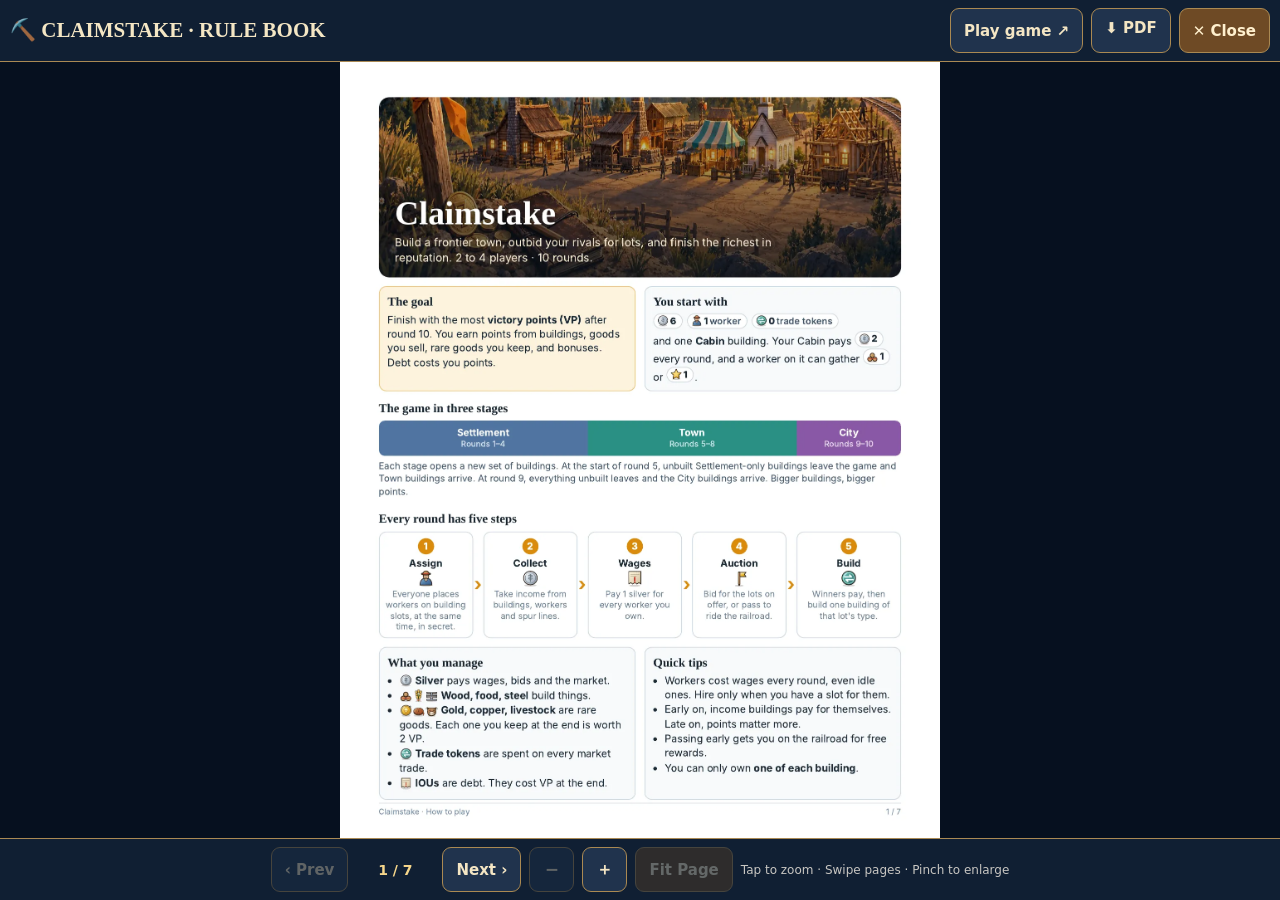
<file: site/rules/index.html>
<!doctype html>
<html lang="en">
<head>
<meta charset="utf-8">
<meta name="viewport" content="width=device-width,initial-scale=1,viewport-fit=cover">
<meta name="theme-color" content="#0a1424">
<title>Claimstake — Rule Book</title>
<style>
:root{color-scheme:dark;font-family:system-ui,-apple-system,Segoe UI,sans-serif;color:#f4e6c4;background:#091426}
*{box-sizing:border-box}
html,body{height:100%;margin:0;overflow:hidden}
body{height:100vh;height:100dvh;display:flex;flex-direction:column;min-width:0}
button,a{font:600 15px/1.2 system-ui,sans-serif;color:#f4e6c4;border:1px solid #aa8952;background:#20334d;border-radius:9px;min-width:45px;min-height:45px;padding:10px 13px;text-align:center;text-decoration:none;cursor:pointer}
button:disabled{opacity:.35;cursor:not-allowed}
button:focus-visible,a:focus-visible{outline:3px solid #fae19a;outline-offset:2px}
.top,.foot{display:flex;align-items:center;gap:8px;padding:8px max(10px,env(safe-area-inset-right)) 8px max(10px,env(safe-area-inset-left));background:#101f33;flex:0 0 auto}
.top{border-bottom:1px solid #a98954}
.foot{border-top:1px solid #a98954;padding-bottom:max(8px,env(safe-area-inset-bottom));justify-content:center}
.top strong{font:700 clamp(14px,3.1vw,21px)/1.25 Georgia,serif;flex:1;min-width:0}
.top button{background:#6e4a25;color:#fff0ce}
#return{display:inline-flex;align-items:center}
#frame{position:relative;display:block;flex:1 1 0;min-height:0;min-width:0;overflow:hidden;touch-action:none;user-select:none;background:#06101f;isolation:isolate;cursor:zoom-in}
#page{position:absolute;inset:0;display:block;width:100%;height:100%;max-width:100%;max-height:100%;object-fit:contain;object-position:center;transform:translate3d(0,0,0) scale(1);transform-origin:center center;pointer-events:none;-webkit-user-drag:none}
#page.zoomed{cursor:move}
#loading{position:absolute;inset:auto 8px 14px;pointer-events:none;text-align:center;font-size:13px;text-shadow:0 1px 3px #000}
#loading:empty{display:none}
#counter{white-space:nowrap;min-width:78px;text-align:center;color:#f6d68b;font-weight:700;font-size:14px}
#zoomIn,#zoomDown{font-size:17px}#fitPage{white-space:nowrap;background:#674621;color:#fff1ca}
#hint{font-size:12px;color:#c8c6c2;text-align:center;white-space:nowrap}
body.embedded .top{display:none}
@media(max-width:560px){.top{gap:7px}.top strong{font-size:13px}.top button{padding:9px}button,a{font-size:14px;padding:8px 11px}.foot{gap:5px;flex-wrap:wrap}#hint{display:none}#counter{min-width:61px}}
@media(prefers-reduced-motion:no-preference){#page{transition:transform .12s ease-out}#frame.dragging #page{transition:none}}
</style>
</head>
<body>
<div class="top"><strong>⛏️ CLAIMSTAKE · RULE BOOK</strong><a id="return" href="../">Play game ↗</a><a id="dl" href="../claimstake-rules.pdf" download>⬇ PDF</a><button id="close" type="button" aria-label="Close the rule book">✕ Close</button></div>
<main id="frame" role="region" tabindex="0" aria-label="Rule book page; swipe to change pages, tap to zoom, drag or pinch when zoomed"><img id="page" src="./page-1.webp" alt="Claimstake rule book, page 1 of 7" decoding="async" fetchpriority="high" draggable="false"><div id="loading" role="status" aria-live="polite"></div></main>
<div class="foot"><button id="prev" type="button" aria-label="Previous rule book page">‹ Prev</button><output id="counter" aria-live="polite">1 / 7</output><button id="next" type="button" aria-label="Next rule book page">Next ›</button><button id="zoomDown" type="button" aria-label="Zoom out" title="Zoom out">−</button><button id="zoomIn" type="button" aria-label="Zoom in" title="Zoom in">＋</button><button id="fitPage" type="button" aria-label="Fit entire rulebook page to screen">Fit Page</button><span id="hint">Tap to zoom · Swipe pages · Pinch to enlarge</span></div>
<script>
(()=>{
'use strict';
const embedded=new URLSearchParams(location.search).get('embedded')==='1';
if(embedded)document.body.classList.add('embedded');
const frame=document.getElementById('frame'),pic=document.getElementById('page'),status=document.getElementById('loading');
const prev=document.getElementById('prev'),next=document.getElementById('next'),counter=document.getElementById('counter'),zoomInButton=document.getElementById('zoomIn'),zoomDownButton=document.getElementById('zoomDown'),fitButton=document.getElementById('fitPage');
const pointers=new Map();
const MAX_ZOOM=4;
let current=1,zoom=1,panX=0,panY=0,begin=null,lastPinch=0,wasPinching=false,tapTimer=null;
function bounds(){
 const ratio=pic.naturalWidth&&pic.naturalHeight?pic.naturalWidth/pic.naturalHeight:1445/1870,w=frame.clientWidth,h=frame.clientHeight,fitW=Math.min(w,h*ratio),fitH=fitW/ratio;
 return {x:Math.max(0,(fitW*zoom-w)/2),y:Math.max(0,(fitH*zoom-h)/2)};
}
function paint(){
 const b=bounds();panX=Math.max(-b.x,Math.min(b.x,panX));panY=Math.max(-b.y,Math.min(b.y,panY));
 pic.style.transform='translate3d('+panX+'px,'+panY+'px,0) scale('+zoom+')';
 zoomInButton.disabled=zoom>=MAX_ZOOM;zoomDownButton.disabled=zoom<=1;fitButton.disabled=zoom===1;
 frame.style.cursor=zoom>1?'grab':'zoom-in';
}
function setZoom(value,x=frame.clientWidth/2,y=frame.clientHeight/2){
 value=Math.max(1,Math.min(MAX_ZOOM,value));
 const factor=value/zoom,cx=frame.clientWidth/2,cy=frame.clientHeight/2;
 panX=panX*factor+(x-cx)*(1-factor);
 panY=panY*factor+(y-cy)*(1-factor);
 zoom=value;if(zoom===1)panX=panY=0;paint();
}
function reset(){zoom=1;panX=panY=0;paint()}
function showPage(page){
 if(page<1||page>7||page===current)return;
 current=page;reset();pointers.clear();begin=null;lastPinch=0;wasPinching=false;
 prev.disabled=current===1;next.disabled=current===7;counter.textContent=current+' / 7';
 status.textContent='Loading page '+current+'…';
 pic.alt="Claimstake rule book, page "+current+" of 7";
 // Change one image only, rather than downloading all seven pages at once.
 pic.src='./page-'+current+'.webp';
}
pic.addEventListener('load',()=>{status.textContent='';paint()});
pic.addEventListener('error',()=>{status.textContent='Page could not load. Check that page-'+current+'.webp was installed.'});
prev.disabled=true;
prev.addEventListener('click',()=>showPage(current-1));
next.addEventListener('click',()=>showPage(current+1));
zoomInButton.addEventListener('click',()=>setZoom(zoom+.5));
zoomDownButton.addEventListener('click',()=>setZoom(zoom-.5));
fitButton.addEventListener('click',reset);
function close(){
 if(embedded){parent.postMessage({type:'BZ_RULE_BOOK_CLOSE'},location.origin)}
 else {if(history.length>1&&document.referrer)history.back();else window.close();setTimeout(()=>location.assign('../'),250)};
}
document.getElementById('close').addEventListener('click',close);
document.addEventListener('keydown',event=>{
 if(event.key==='Escape'){event.preventDefault();close()}
 else if(event.key==='ArrowLeft'){event.preventDefault();showPage(current-1)}
 else if(event.key==='ArrowRight'){event.preventDefault();showPage(current+1)}
 else if((event.key==='+'||event.key==='=')&&event.target===frame){event.preventDefault();setZoom(zoom+.5)}
 else if(event.key==='-'&&event.target===frame){event.preventDefault();setZoom(zoom-.5)}
});
frame.addEventListener('pointerdown',event=>{
 if(event.button!==0&&event.pointerType==='mouse')return;
 frame.setPointerCapture(event.pointerId);
 pointers.set(event.pointerId,{x:event.clientX,y:event.clientY});
 if(pointers.size===1){begin={x:event.clientX,y:event.clientY,time:performance.now(),moved:false};wasPinching=false}
 else if(pointers.size===2){wasPinching=true;begin=null;const [a,b]=[...pointers.values()];lastPinch=Math.hypot(a.x-b.x,a.y-b.y)}
 frame.classList.add('dragging');
});
frame.addEventListener('pointermove',event=>{
 if(!pointers.has(event.pointerId))return;
 const before=pointers.get(event.pointerId);
 pointers.set(event.pointerId,{x:event.clientX,y:event.clientY});
 if(pointers.size===2){
  const [a,b]=[...pointers.values()],dist=Math.hypot(a.x-b.x,a.y-b.y);
  if(lastPinch>0&&dist>0){const r=frame.getBoundingClientRect();setZoom(zoom*dist/lastPinch,(a.x+b.x)/2-r.left,(a.y+b.y)/2-r.top)}
  lastPinch=dist;return;
 }
 if(begin&&(Math.abs(event.clientX-begin.x)>9||Math.abs(event.clientY-begin.y)>9))begin.moved=true;
 if(zoom>1){panX+=event.clientX-before.x;panY+=event.clientY-before.y;paint()}
});
function finish(event){
 if(!pointers.has(event.pointerId))return;
 pointers.delete(event.pointerId);
 if(pointers.size===0)frame.classList.remove('dragging');
 if(wasPinching||pointers.size>0){begin=null;if(!pointers.size)wasPinching=false;return}
 if(!begin)return;
 const dx=event.clientX-begin.x,dy=event.clientY-begin.y,elapsed=performance.now()-begin.time;
 if(zoom===1&&Math.abs(dx)>55&&Math.abs(dx)>Math.abs(dy)*1.3){showPage(current+(dx<0?1:-1));begin=null;return}
 if(!begin.moved&&elapsed<400){
  const r=frame.getBoundingClientRect(),x=event.clientX-r.left,y=event.clientY-r.top;
  if(zoom>1){setZoom(1)}else{setZoom(2.5,x,y)}
 }
 begin=null;
}
frame.addEventListener('pointerup',finish);
frame.addEventListener('pointercancel',event=>{pointers.delete(event.pointerId);begin=null;wasPinching=false;frame.classList.remove('dragging')});
frame.addEventListener('dblclick',event=>event.preventDefault());
frame.addEventListener('wheel',event=>{
 if(event.ctrlKey||event.metaKey){
  event.preventDefault();const r=frame.getBoundingClientRect();
  setZoom(zoom*(event.deltaY>0?.88:1.12),event.clientX-r.left,event.clientY-r.top);
 }else if(zoom>1){
  event.preventDefault();panX-=event.deltaX;panY-=event.deltaY;paint();
 }
},{passive:false});
new ResizeObserver(()=>paint()).observe(frame);
paint();
})();
</script>
</body>
</html>
</file>
